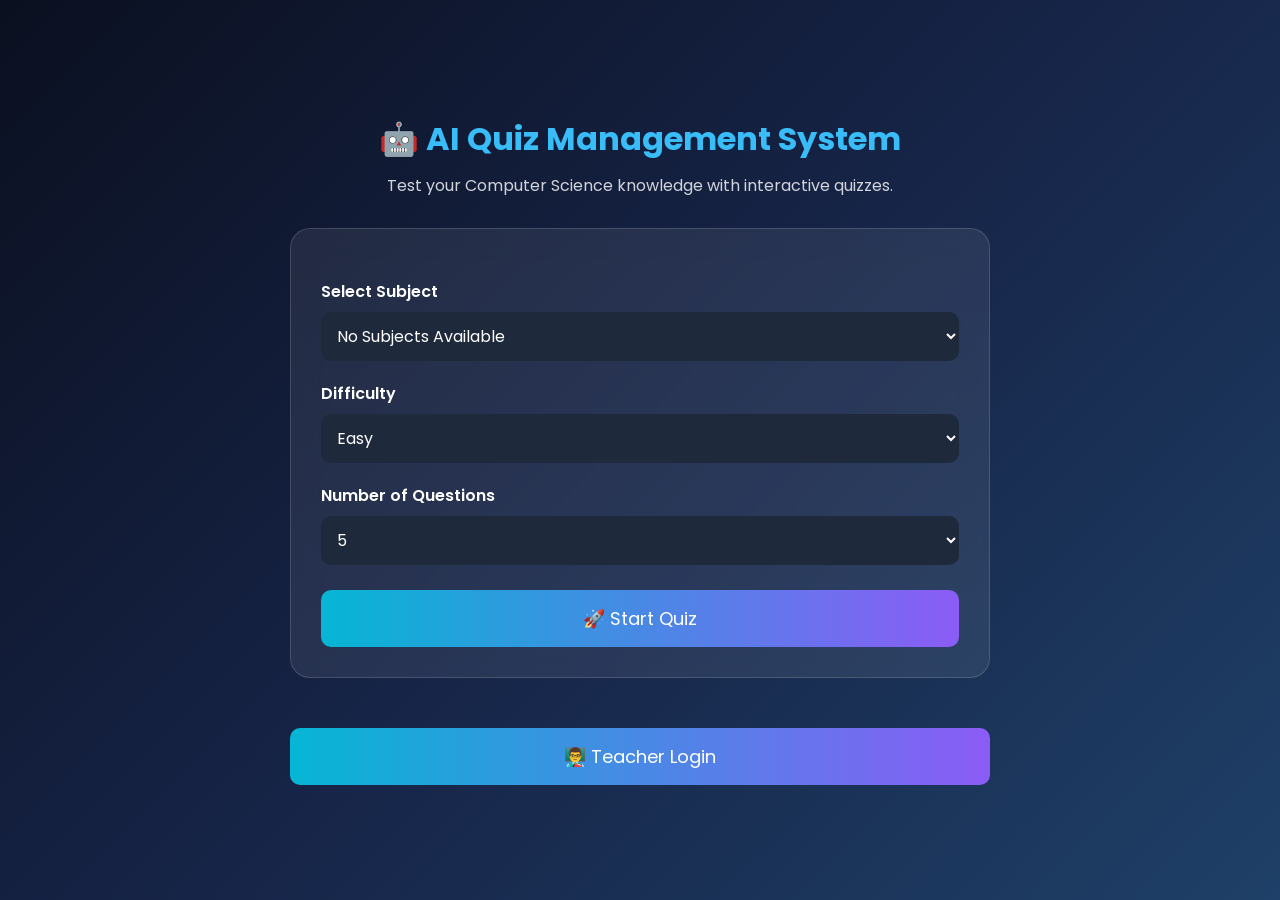
<file: index.html>
<!DOCTYPE html>
<html lang="en">

<head>

<meta charset="UTF-8">
<meta name="viewport" content="width=device-width, initial-scale=1.0">

<title>AI Quiz Management System</title>

<link rel="stylesheet" href="style.css">

<link href="https://fonts.googleapis.com/css2?family=Poppins:wght@300;400;500;600;700&display=swap" rel="stylesheet">

</head>

<body>

<div class="container">

<h1>🤖 AI Quiz Management System</h1>

<p class="subtitle">
Test your Computer Science knowledge with interactive quizzes.
</p>

<div class="card">

<label>Select Subject</label>

<select id="subject">
</select>

<label>Difficulty</label>

<select id="difficulty">

<option>Easy</option>
<option>Medium</option>
<option>Hard</option>

</select>

<label>Number of Questions</label>

<select id="count">

<option>5</option>
<option>10</option>
<option>15</option>

</select>

<button id="startBtn">

🚀 Start Quiz

</button>

</div>

<br>

<button onclick="location.href='teacher.html'">

👨‍🏫 Teacher Login

</button>

</div>

<script src="student.js"></script>

</body>

</html>
</file>
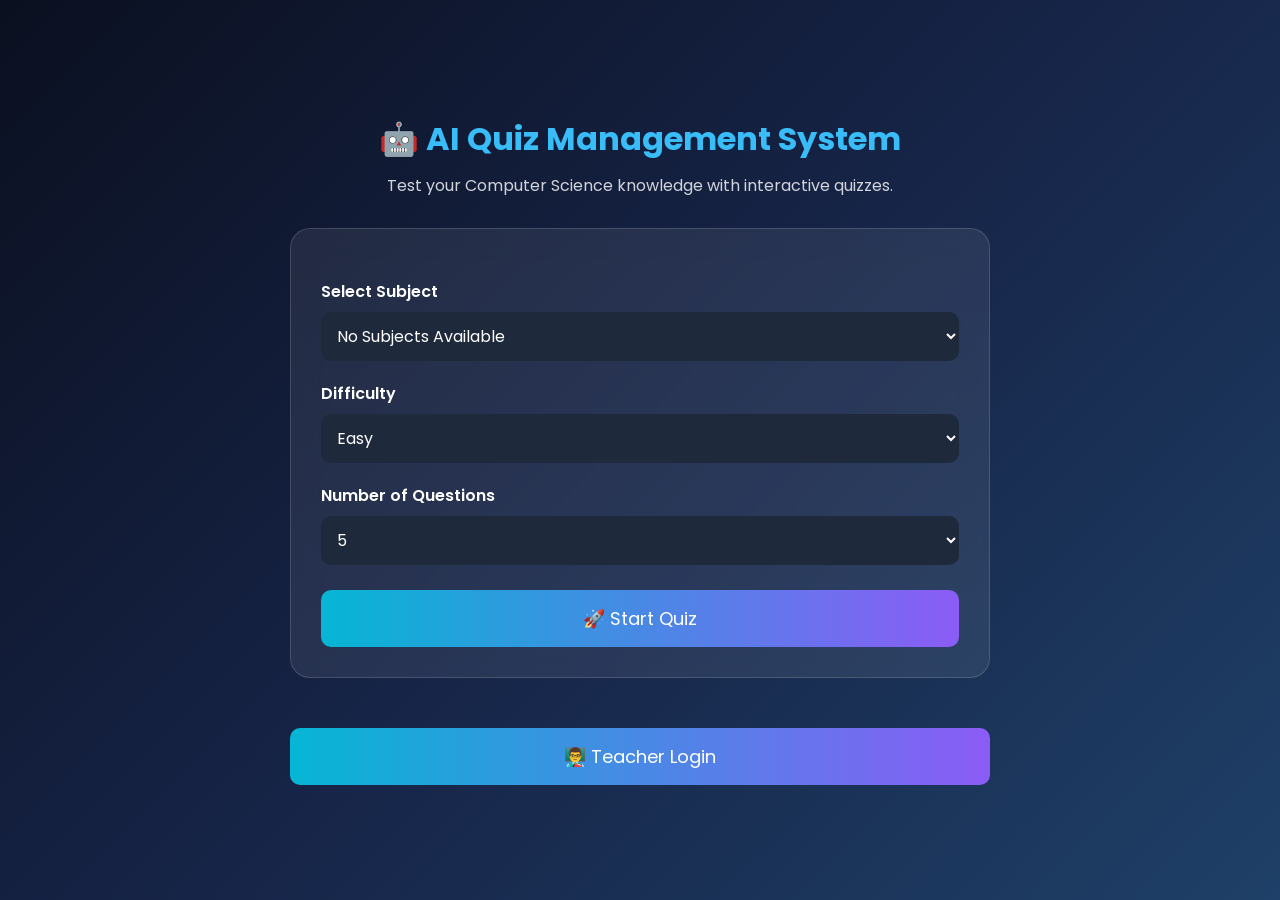
<file: quiz.html>
<!DOCTYPE html>
<html lang="en">

<head>

<meta charset="UTF-8">
<meta name="viewport" content="width=device-width, initial-scale=1.0">

<title>Quiz</title>

<link rel="stylesheet" href="style.css">

<link href="https://fonts.googleapis.com/css2?family=Poppins:wght@300;400;500;600;700&display=swap" rel="stylesheet">

</head>

<body>

<div class="container">

<div class="card">

<h1>📝 Quiz</h1>

<div class="top-bar">

<p id="progress">
Question 1
</p>

<p id="timer">
30s
</p>

</div>

<div class="progress-container">

<div id="progress-bar">

</div>

</div>

<h2 id="question">

Question appears here

</h2>

<div id="options">

</div>

<button id="nextBtn">

Next →

</button>

</div>

</div>

<script src="quiz.js"></script>

</body>

</html>
</file>
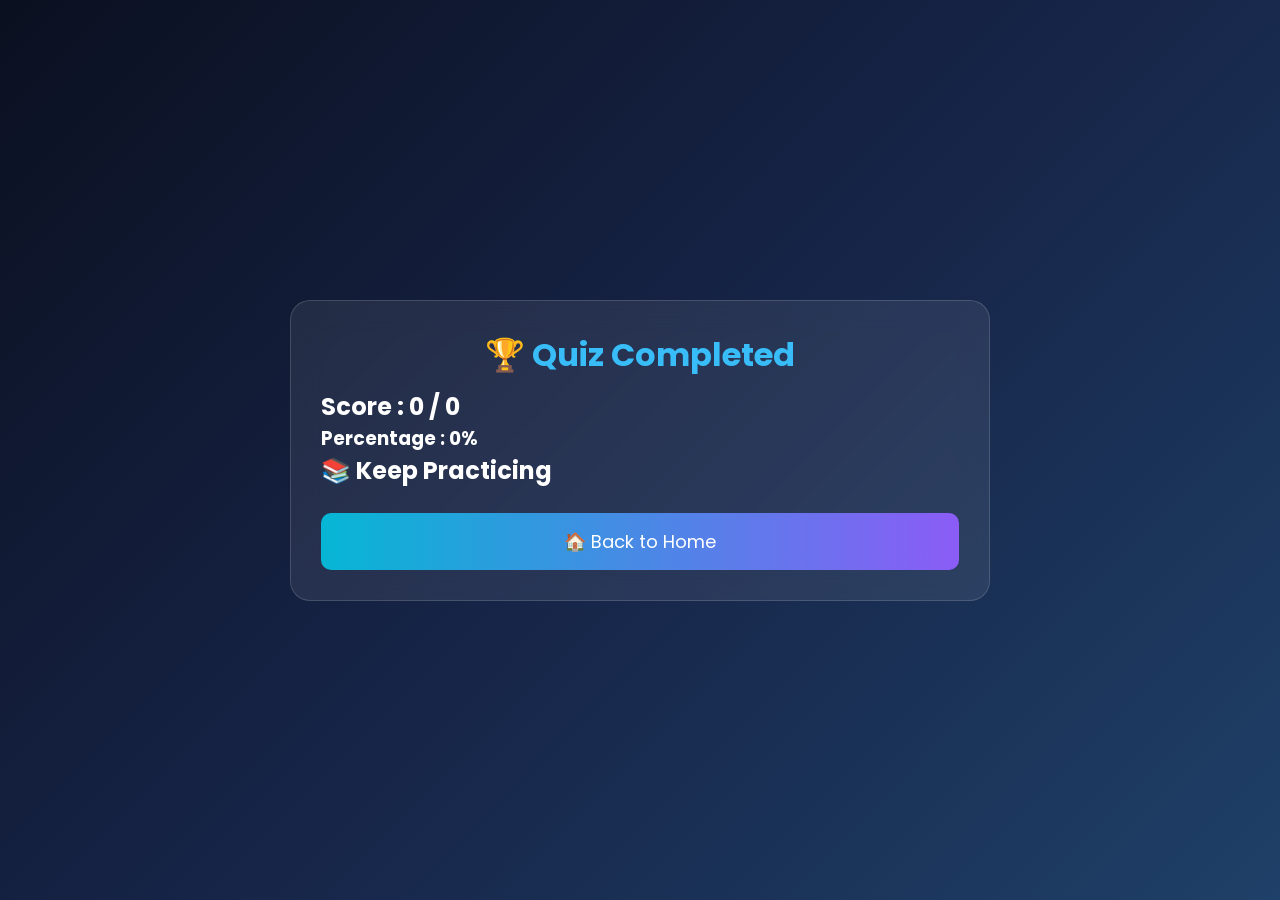
<file: result.html>
<!DOCTYPE html>
<html lang="en">

<head>

<meta charset="UTF-8">
<meta name="viewport" content="width=device-width, initial-scale=1.0">

<title>Quiz Result</title>

<link rel="stylesheet" href="style.css">

<link href="https://fonts.googleapis.com/css2?family=Poppins:wght@300;400;500;600;700&display=swap" rel="stylesheet">

</head>

<body>

<div class="container">

<div class="card">

<h1>🏆 Quiz Completed</h1>

<h2 id="scoreText">

Your Score

</h2>

<h3 id="percentage">

</h3>

<h2 id="performance">

</h2>

<button id="restartBtn">

🏠 Back to Home

</button>

</div>

</div>

<script src="result.js"></script>

</body>

</html>
</file>
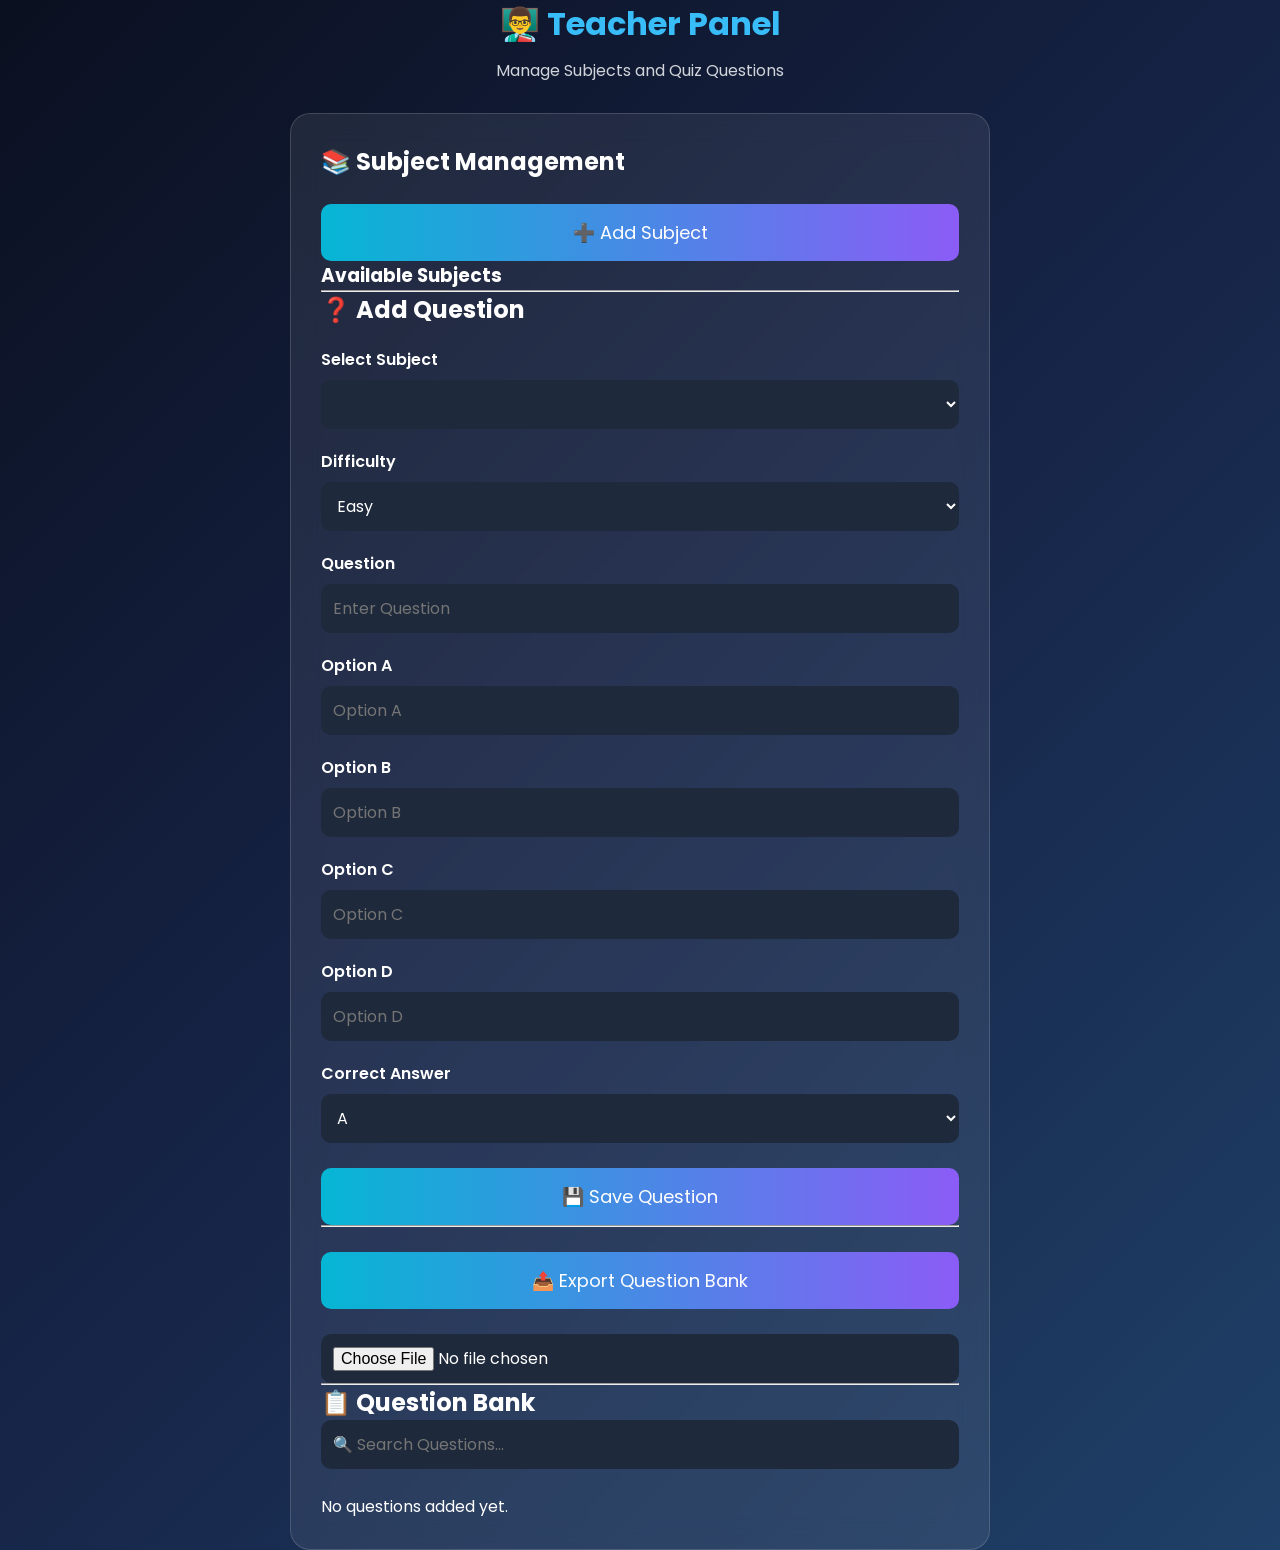
<file: teacher-panel.html>
<!DOCTYPE html>
<html lang="en">

<head>

<meta charset="UTF-8">
<meta name="viewport" content="width=device-width, initial-scale=1.0">

<title>Teacher Panel</title>

<link rel="stylesheet" href="style.css">

<link href="https://fonts.googleapis.com/css2?family=Poppins:wght@300;400;500;600;700&display=swap" rel="stylesheet">

</head>

<body>

<div class="container">

<h1>👨‍🏫 Teacher Panel</h1>

<p class="subtitle">
Manage Subjects and Quiz Questions
</p>

<div class="card">

<!-- SUBJECT MANAGEMENT -->

<h2>📚 Subject Management</h2>

<button id="addSubjectBtn">
➕ Add Subject
</button>

<h3>Available Subjects</h3>

<ul id="subjectList"></ul>

<hr>

<!-- QUESTION MANAGEMENT -->

<h2>❓ Add Question</h2>

<label>Select Subject</label>

<select id="questionSubject"></select>

<label>Difficulty</label>

<select id="questionDifficulty">

<option>Easy</option>
<option>Medium</option>
<option>Hard</option>

</select>

<label>Question</label>

<input
type="text"
id="questionText"
placeholder="Enter Question">

<label>Option A</label>

<input
type="text"
id="optionA"
placeholder="Option A">

<label>Option B</label>

<input
type="text"
id="optionB"
placeholder="Option B">

<label>Option C</label>

<input
type="text"
id="optionC"
placeholder="Option C">

<label>Option D</label>

<input
type="text"
id="optionD"
placeholder="Option D">

<label>Correct Answer</label>

<select id="correctAnswer">

<option>A</option>
<option>B</option>
<option>C</option>
<option>D</option>

</select>

<button id="saveQuestionBtn">

💾 Save Question

</button>

<hr>

<!-- EXPORT / IMPORT -->

<button id="exportBtn">
📤 Export Question Bank
</button>

<br><br>

<input
type="file"
id="importFile"
accept=".json">

<hr>

<!-- SEARCH -->

<h2>📋 Question Bank</h2>

<input
type="text"
id="searchBox"
placeholder="🔍 Search Questions...">

<br><br>

<div id="questionList">

No questions added yet.

</div>

</div>

</div>

<script src="script.js"></script>

</body>

</html>
</file>
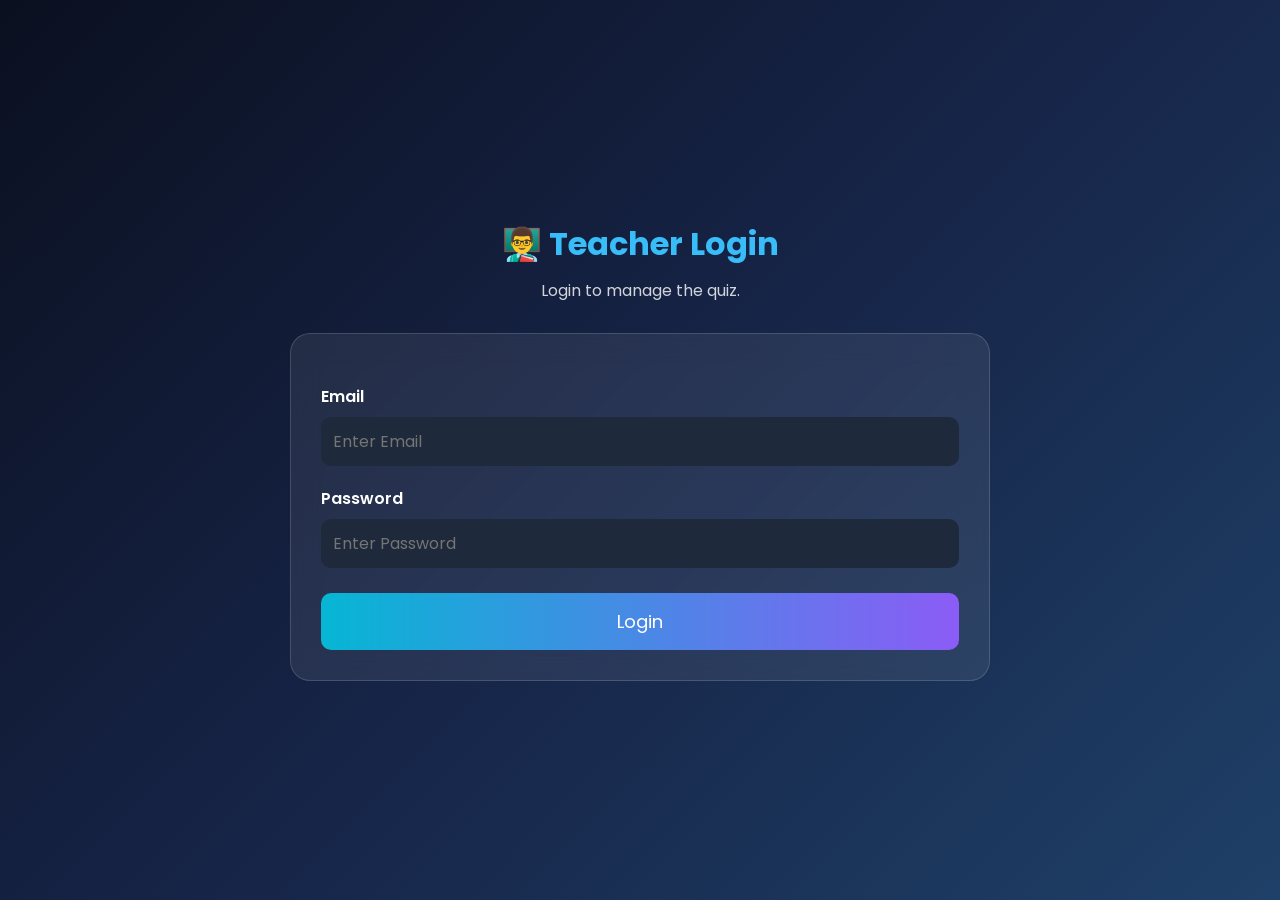
<file: teacher.html>
<!DOCTYPE html>
<html lang="en">

<head>

<meta charset="UTF-8">
<meta name="viewport" content="width=device-width, initial-scale=1.0">

<title>Teacher Login</title>

<link rel="stylesheet" href="style.css">

<link href="https://fonts.googleapis.com/css2?family=Poppins:wght@300;400;500;600;700&display=swap" rel="stylesheet">

</head>

<body>

<div class="container">

<h1>👨‍🏫 Teacher Login</h1>

<p class="subtitle">
Login to manage the quiz.
</p>

<div class="card">

<label>Email</label>

<input
type="email"
id="email"
placeholder="Enter Email">

<label>Password</label>

<input
type="password"
id="password"
placeholder="Enter Password">

<button id="loginBtn">

Login

</button>

</div>

</div>

<script src="script.js"></script>

</body>

</html>
</file>
<file: style.css>
*{
    margin:0;
    padding:0;
    box-sizing:border-box;
    font-family:'Poppins',sans-serif;
}

body{
    background:linear-gradient(135deg,#0b1020,#162447,#1f4068);
    min-height:100vh;
    display:flex;
    justify-content:center;
    align-items:center;
    color:white;
}

.container{
    width:90%;
    max-width:700px;
}

h1{
    text-align:center;
    color:#38bdf8;
    margin-bottom:10px;
}

.subtitle{
    text-align:center;
    margin-bottom:30px;
    color:#d1d5db;
}

.card{
    background:rgba(255,255,255,0.08);
    backdrop-filter:blur(15px);
    padding:30px;
    border-radius:20px;
    border:1px solid rgba(255,255,255,0.15);
}

label{
    display:block;
    margin-top:20px;
    margin-bottom:8px;
    font-weight:600;
}

select,
input{
    width:100%;
    padding:12px;
    border:none;
    border-radius:10px;
    background:#1e293b;
    color:white;
    font-size:16px;
}

button{
    width:100%;
    padding:15px;
    margin-top:25px;
    border:none;
    border-radius:10px;
    cursor:pointer;
    font-size:18px;
    color:white;
    background:linear-gradient(90deg,#06b6d4,#8b5cf6);
    transition:0.3s;
}

button:hover{
    transform:translateY(-2px);
    box-shadow:0 0 15px cyan;
}

.answer-btn{
    margin-top:15px;
    background:#1e293b;
}

.correct{
    background:#16a34a !important;
}

.wrong{
    background:#dc2626 !important;
}
</file>
